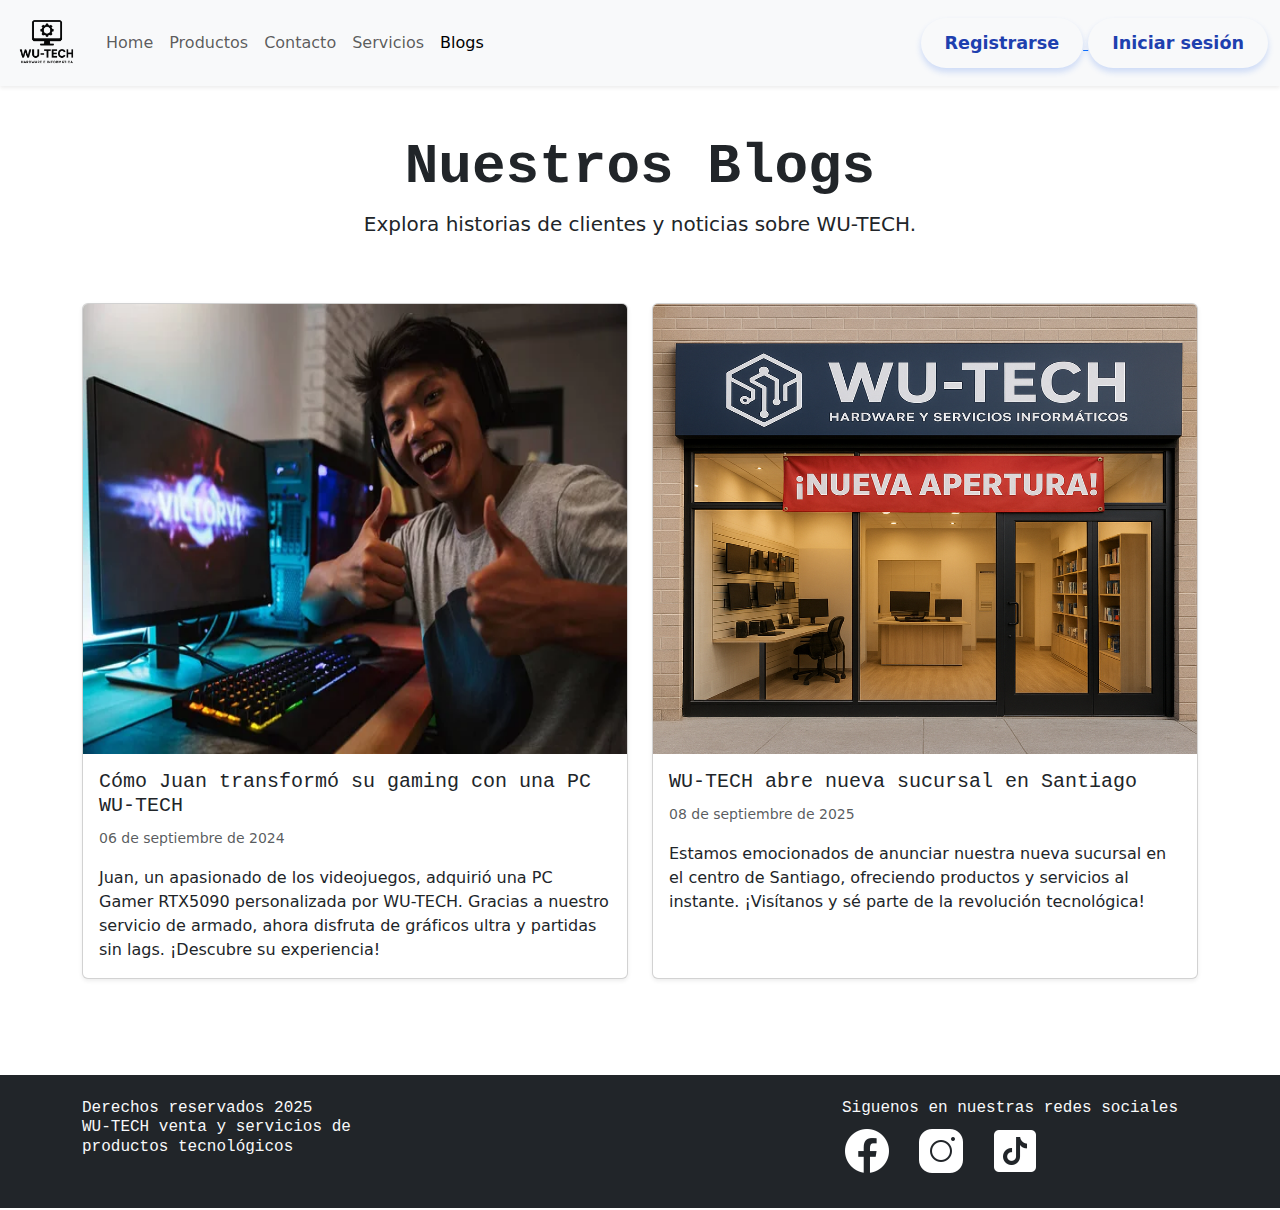
<file: blogs.html>
<!DOCTYPE html>
<html lang="es">
<head>
    <meta charset="UTF-8">
    <meta name="viewport" content="width=device-width, initial-scale=1.0">
    <title>Blogs - WU-TECH</title>
  
    <link href="https://cdn.jsdelivr.net/npm/bootstrap@5.3.2/dist/css/bootstrap.min.css" rel="stylesheet">

    <link rel="stylesheet" href="https://cdn.jsdelivr.net/npm/bootstrap-icons@1.11.1/font/bootstrap-icons.css">
  
    <script src="https://cdn.jsdelivr.net/npm/jquery@3.7.1/dist/jquery.slim.min.js"></script>
  
    <script src="https://cdn.jsdelivr.net/npm/popper.js@1.16.1/dist/umd/popper.min.js"></script>

    <script src="https://cdn.jsdelivr.net/npm/bootstrap@4.6.2/dist/js/bootstrap.bundle.min.js"></script>
 
    <link rel="stylesheet" href="assets/style.css">
</head>
<body>
    <!-- Header -->
    <header>
        <nav class="navbar navbar-expand-lg navbar-light bg-light shadow-sm">
            <div class="container-fluid">
                <img src="img/logo.png" alt="WU-TECH" width="70" height="70">
                <a class="navbar-brand" href="#">  </a>
                <button class="navbar-toggler" type="button" data-bs-toggle="collapse" data-bs-target="#contenidoNavbar" aria-controls="navbarSupportedContent" aria-expanded="false" aria-label="Toggle navigation">
                    <span class="navbar-toggler-icon"></span>
                </button>
                <div class="collapse navbar-collapse" id="contenidoNavbar">
                    <ul class="navbar-nav me-auto mb-2 mb-lg-0">
                        <li class="nav-item">
                            <a class="nav-link" href="index.html">Home</a>
                        </li>
                        <li class="nav-item">
                            <a class="nav-link" href="productos.html">Productos</a>
                        </li>
                        <li class="nav-item">
                            <a class="nav-link" href="contactoUbicaciones.html">Contacto</a>
                        </li>
                        <li class="nav-item">
                            <a class="nav-link" href="servicios.html">Servicios</a>
                        </li>
                        <li class="nav-item">
                            <a class="nav-link active" aria-current="page" href="blogs.html">Blogs</a>
                        </li>
                        
                    </ul>
                    <div class="btn-group-responsive">
                        <a href="registroUsuario.html">
                            <button id="b1" class="bg-light">Registrarse</button>
                        </a>
                        <a href="iniciarSesion.html">
                            <button id="b1" class="bg-light">Iniciar sesión</button>
                        </a>
                    </div>
                </div>
            </div>
        </nav>
    </header>

    <!-- Contenido principal -->
    <main class="container-fluid min-vh-100 py-5">
        <div class="container">
            <!-- Portada de blogs -->
            <div class="row justify-content-center text-center mb-5">
                <div class="col-12 col-lg-10">
                    <h1 id="titulo1" class="display-4 fw-bold">Nuestros Blogs</h1>
                    <p class="lead">Explora historias de clientes y noticias sobre WU-TECH.</p>
                </div>
            </div>

            <!-- blogs -->
            <section class="mt-5">
                <div class="row g-4">
                    <!-- Historia de usuario -->
                    <div class="col-md-6">
                        <div class="card shadow-sm h-100">
                            <img src="img/juanPC.webp" class="card-img-top" alt="Juan con su PC Gamer" width="600" height="450">
                            <div class="card-body">
                                <h5 class="card-title">Cómo Juan transformó su gaming con una PC WU-TECH</h5>
                                <p class="card-text"><small class="text-muted">06 de septiembre de 2024</small></p>
                                <p class="card-text">Juan, un apasionado de los videojuegos, adquirió una PC Gamer RTX5090 personalizada por WU-TECH. Gracias a nuestro servicio de armado, ahora disfruta de gráficos ultra y partidas sin lags. ¡Descubre su experiencia!</p>
                            </div>
                        </div>
                    </div>

                    <!-- Noticia de sucursal -->
                    <div class="col-md-6">
                        <div class="card shadow-sm h-100">
                            <img src="img/local.png" class="card-img-top" alt="Nueva Sucursal WU-TECH" width="600" height="450">
                            <div class="card-body">
                                <h5 class="card-title">WU-TECH abre nueva sucursal en Santiago</h5>
                                <p class="card-text"><small class="text-muted">08 de septiembre de 2025</small></p>
                                <p class="card-text">Estamos emocionados de anunciar nuestra nueva sucursal en el centro de Santiago, ofreciendo productos y servicios al instante. ¡Visítanos y sé parte de la revolución tecnológica!</p>
                            </div>
                        </div>
                    </div>
                </div>
            </section>
        </div>
    </main>

    <!-- Footer -->
    <footer class="bg-dark text-light py-4 mt-5">
        <div class="container">
            <div class="row">
                <div class="col-md-4 mb-3 mb-md-0">
                    <h6>Derechos reservados 2025<br>WU-TECH venta y servicios de productos tecnológicos</h6>
                </div>
                <div class="col-md-4 mb-3 mb-md-0"></div>
                <div class="col-md-4">
                    <h6 class="justify-content-center">Siguenos en nuestras redes sociales</h6>
                    <h1>
                        <a href=""><img src="img/icons8-facebook-nuevo-50.png" alt=""></a>
                        <a href=""><img src="img/icons8-instagram-50.png" alt=""></a>
                        <a href=""><img src="img/icons8-tik-tok-50.png" alt=""></a>
                    </h1>
                </div>
            </div>
        </div>
    </footer>

</body>
</html>
</file>
<file: assets/style.css>
h1, h2, h3
h4, h5, h6{
    font-family: monospace
}
h4{
    font-family: monospace;
}

.button-container {
            margin: 2rem 0;
            padding: 1.5rem;
            background: #f8fafc;
            border-radius: 12px;
        }
        
        #b1 {
            background-color: #93c5fd; /* Azul claro */
            color: #1e40af; /* Texto azul oscuro para contraste */
            border: none;
            padding: 12px 24px;
            font-size: 1.1rem;
            font-weight: 600;
            border-radius: 50px; /* Bordes muy redondeados */
            cursor: pointer;
            transition: all 0.3s ease;
            box-shadow: 0 4px 6px rgba(37, 99, 235, 0.2);
        }
        
        #b1:hover {
            transform: translateY(-5px); /* Efecto de levantar */
            box-shadow: 0 10px 20px rgba(37, 99, 235, 0.3);
            background-color: #60a5fa; /* Azul un poco más intenso al pasar el mouse */
        }
        
        #b1:active {
            transform: translateY(-2px); /* Efecto al hacer clic */
        }
        
        .code-container {
            background: #1e293b;
            color: #e2e8f0;
            padding: 1.5rem;
            border-radius: 12px;
            text-align: left;
            margin-top: 2rem;
            overflow-x: auto;
        }
        
        pre {
            margin: 0;
            font-family: 'Fira Code', monospace;
            font-size: 0.9rem;
        }
        
        .comment {
            color: #94a3b8;
        }
        
        .selector {
            color: #f87171;
        }
        
        .property {
            color: #60a5fa;
        }
        
        .value {
            color: #34d399;
        }

label{
    position: absolute;
    left: 13px;
    top: 5px;
    background-color: #f8fafc;
    padding: 0px 5px;
    font-size: 12px;
    transition: 
        transform 0.3s ease, color 0.3s ease;
}

input:focus + label{
    transform: translateY(-15px);
    color: #0052ff;
}

input:focus{
    border-color: #0051ff;
}
</file>
